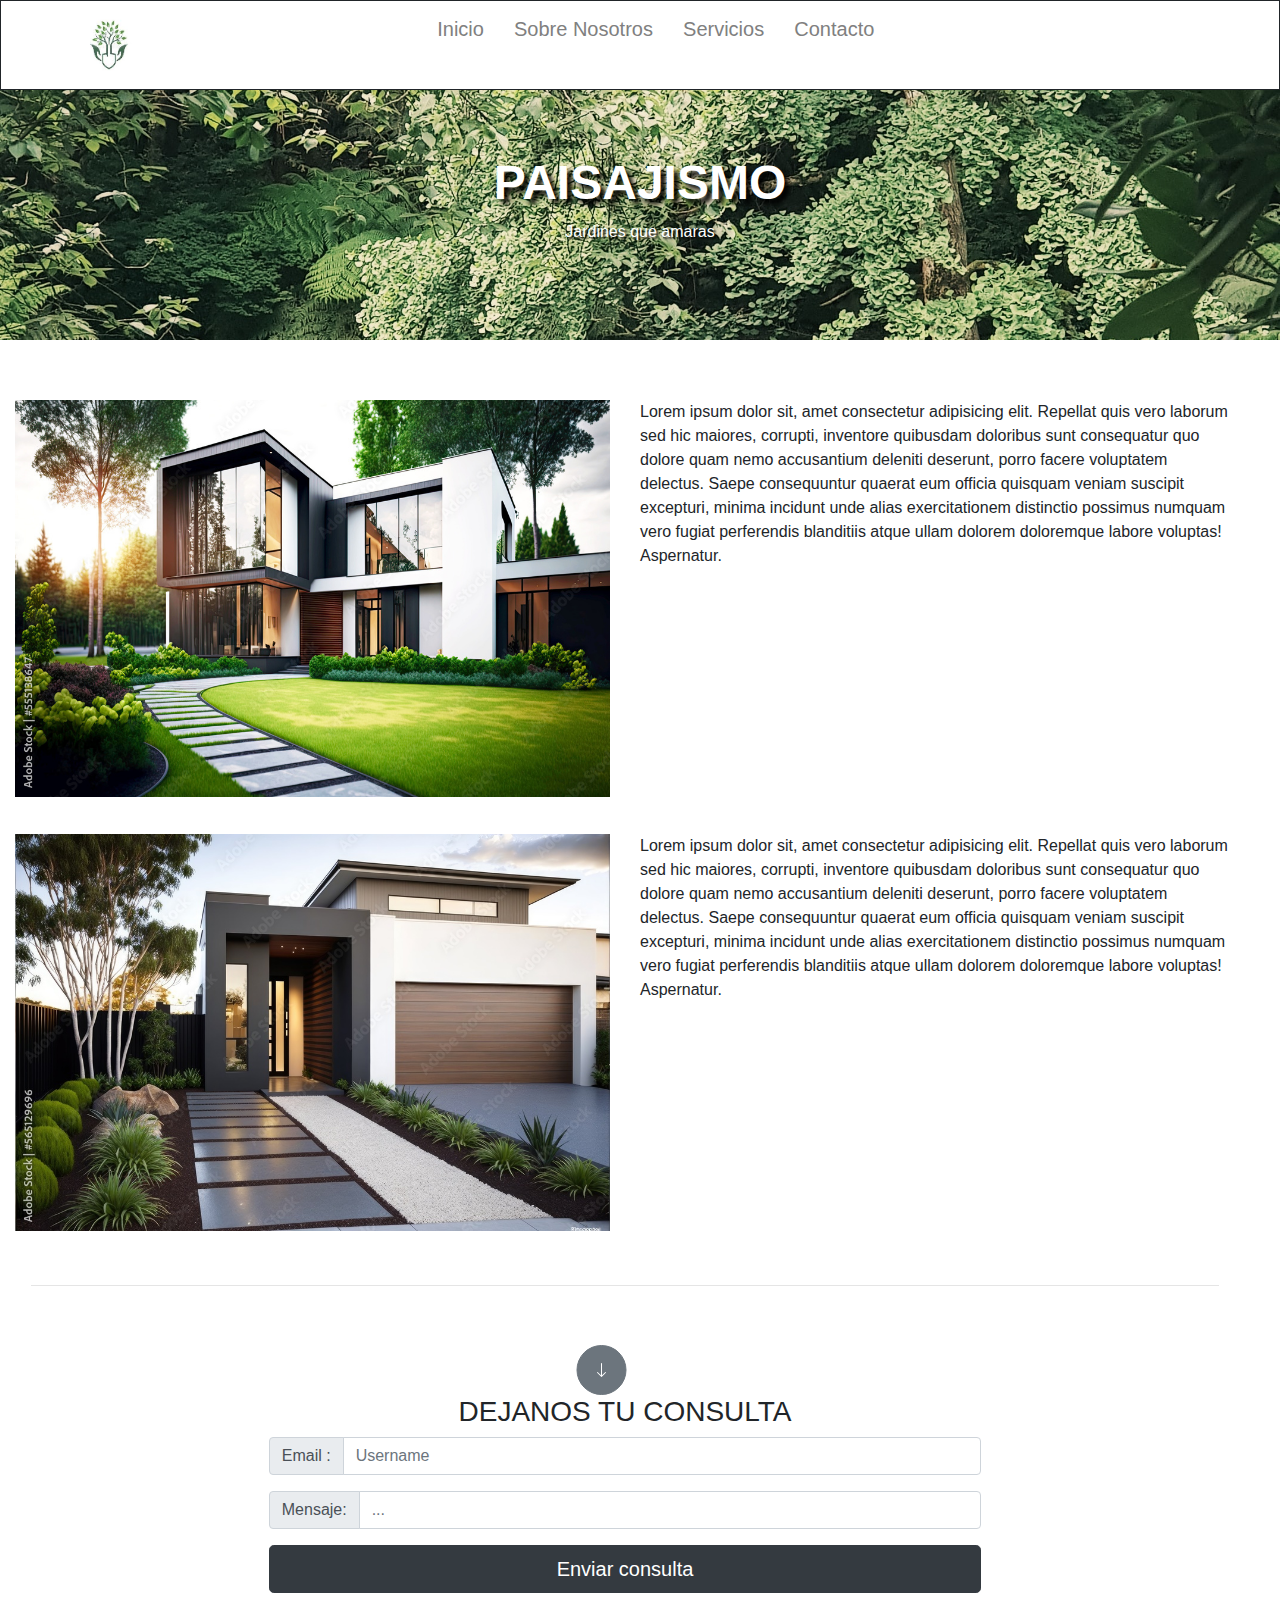
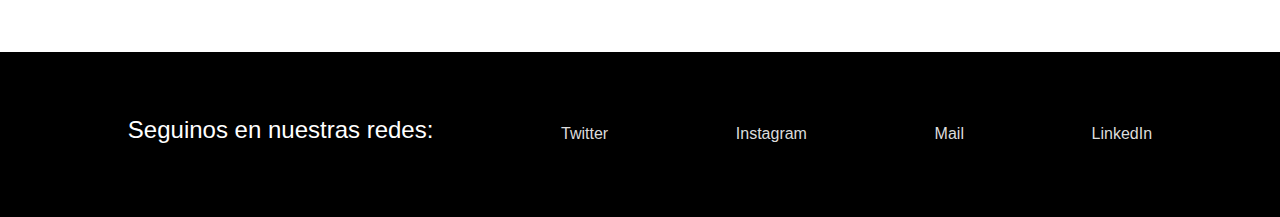
<file: index.html>
<html lang="es">
<head>
    <meta charset="UTF-8">
    <meta http-equiv="X-UA-Compatible" content="IE=edge">
    <meta name="viewport" content="width=device-width, initial-scale=1.0">
    <meta name="description" content="diseño de jardines y espacios exteriores, paisajismo, cuidado del medio ambiente">
    <meta name="keywords" content=" jardines, naturaleza, plantas">
    <title>Paisajismo y Jardineria</title>
    <link rel="stylesheet" href="bootstrap-4.6.2-dist/bootstrap-4.6.2-dist/css/bootstrap.css">
    <link rel="stylesheet" href="css/style.css">
  
</head>
<body>
<header class="menuu">
    <img class="logo" src="[data-uri]" alt="">
    <nav class="navbarr">
        <ul>
            <li class="limenu"><a href="index.html">Inicio</a></li>
            <li class="limenu"><a href="sobrenosotros.html"> Sobre Nosotros</a></li>
            <li class="limenu"><a href="servicios.html"> Servicios</a></li>
            <li class="limenu"><a href="#contacto"> Contacto</a></li>
        </ul>
    </nav>
</header>
<section class="articulo1" id="inicio">
        <h1>PAISAJISMO</h1>
        <p class="subtitulo"> Jardines que amaras</p>
</section>
<main class="container-fluid row orgseccion">
    <img class="col-md-6 seccion2img" src="./img/5.jpeg" alt=" jardines llenos de vida  ">
    <p class="col-md-6 seccion2parrafo">Lorem ipsum dolor sit, amet consectetur adipisicing elit. Repellat quis vero laborum sed hic maiores, corrupti, inventore quibusdam doloribus sunt consequatur quo dolore quam nemo accusantium deleniti deserunt, porro facere voluptatem delectus. Saepe consequuntur quaerat eum officia quisquam veniam suscipit excepturi, minima incidunt unde alias exercitationem distinctio possimus numquam vero fugiat perferendis blanditiis atque ullam dolorem doloremque labore voluptas! Aspernatur.</p>
    <img class="col-md-6 seccion2img" src="./img/4.jpeg" alt="crea un oasis en casa ">
    <p class="col-md-6 seccion2parrafo">Lorem ipsum dolor sit, amet consectetur adipisicing elit. Repellat quis vero laborum sed hic maiores, corrupti, inventore quibusdam doloribus sunt consequatur quo dolore quam nemo accusantium deleniti deserunt, porro facere voluptatem delectus. Saepe consequuntur quaerat eum officia quisquam veniam suscipit excepturi, minima incidunt unde alias exercitationem distinctio possimus numquam vero fugiat perferendis blanditiis atque ullam dolorem doloremque labore voluptas! Aspernatur.</p>
    <div class="seccion3">
        <hr class="hr" />
        <div class="divformulario">
        <form id="contacto" role="form" >
                <button type="button" class="btn btn-secondary animation">
                    <svg xmlns="http://www.w3.org/2000/svg" width="16" height="16" fill="currentColor" class="bi bi-arrow-down" viewBox="0 0 16 16">
                    <path fill-rule="evenodd" d="M8 1a.5.5 0 0 1 .5.5v11.793l3.146-3.147a.5.5 0 0 1 .708.708l-4 4a.5.5 0 0 1-.708 0l-4-4a.5.5 0 0 1 .708-.708L7.5 13.293V1.5A.5.5 0 0 1 8 1z"></path>
                    </svg>
                </button>
            <h3>DEJANOS TU CONSULTA</h3>
                <div class="input-group mb-3">
                <div class="input-group-prepend">
                  <span class="input-group-text" id="basic-addon1">Email :</span>
                </div>
                <input type="text" class="form-control" placeholder="Username" aria-label="@" aria-describedby="basic-addon1" required>
              </div>
              <div class="input-group mb-3">
                <div class="input-group-prepend">
                  <span class="input-group-text" id="basic-addon1">Mensaje:</span>
                </div>
                <input type="text" class="form-control" placeholder="..." aria-label="Username" aria-describedby="basic-addon1">
              </div>
              <button type="button" class="btn btn-dark btn-primary  btn-lg btn-block">Enviar consulta</button>
        </form>
        </div>
    </div>
</main>
<footer class="seccion4">
    <section class="footersection">
        <h4>Seguinos en nuestras redes:</h4>
        <a href="">Twitter</a>
        <a href="">Instagram</a>
        <a href="mailto: mariaandrealozano01@gmail.com">Mail</a>
        <a href="">LinkedIn</a>
    </section>
</footer>
</body>
</html>
</file>
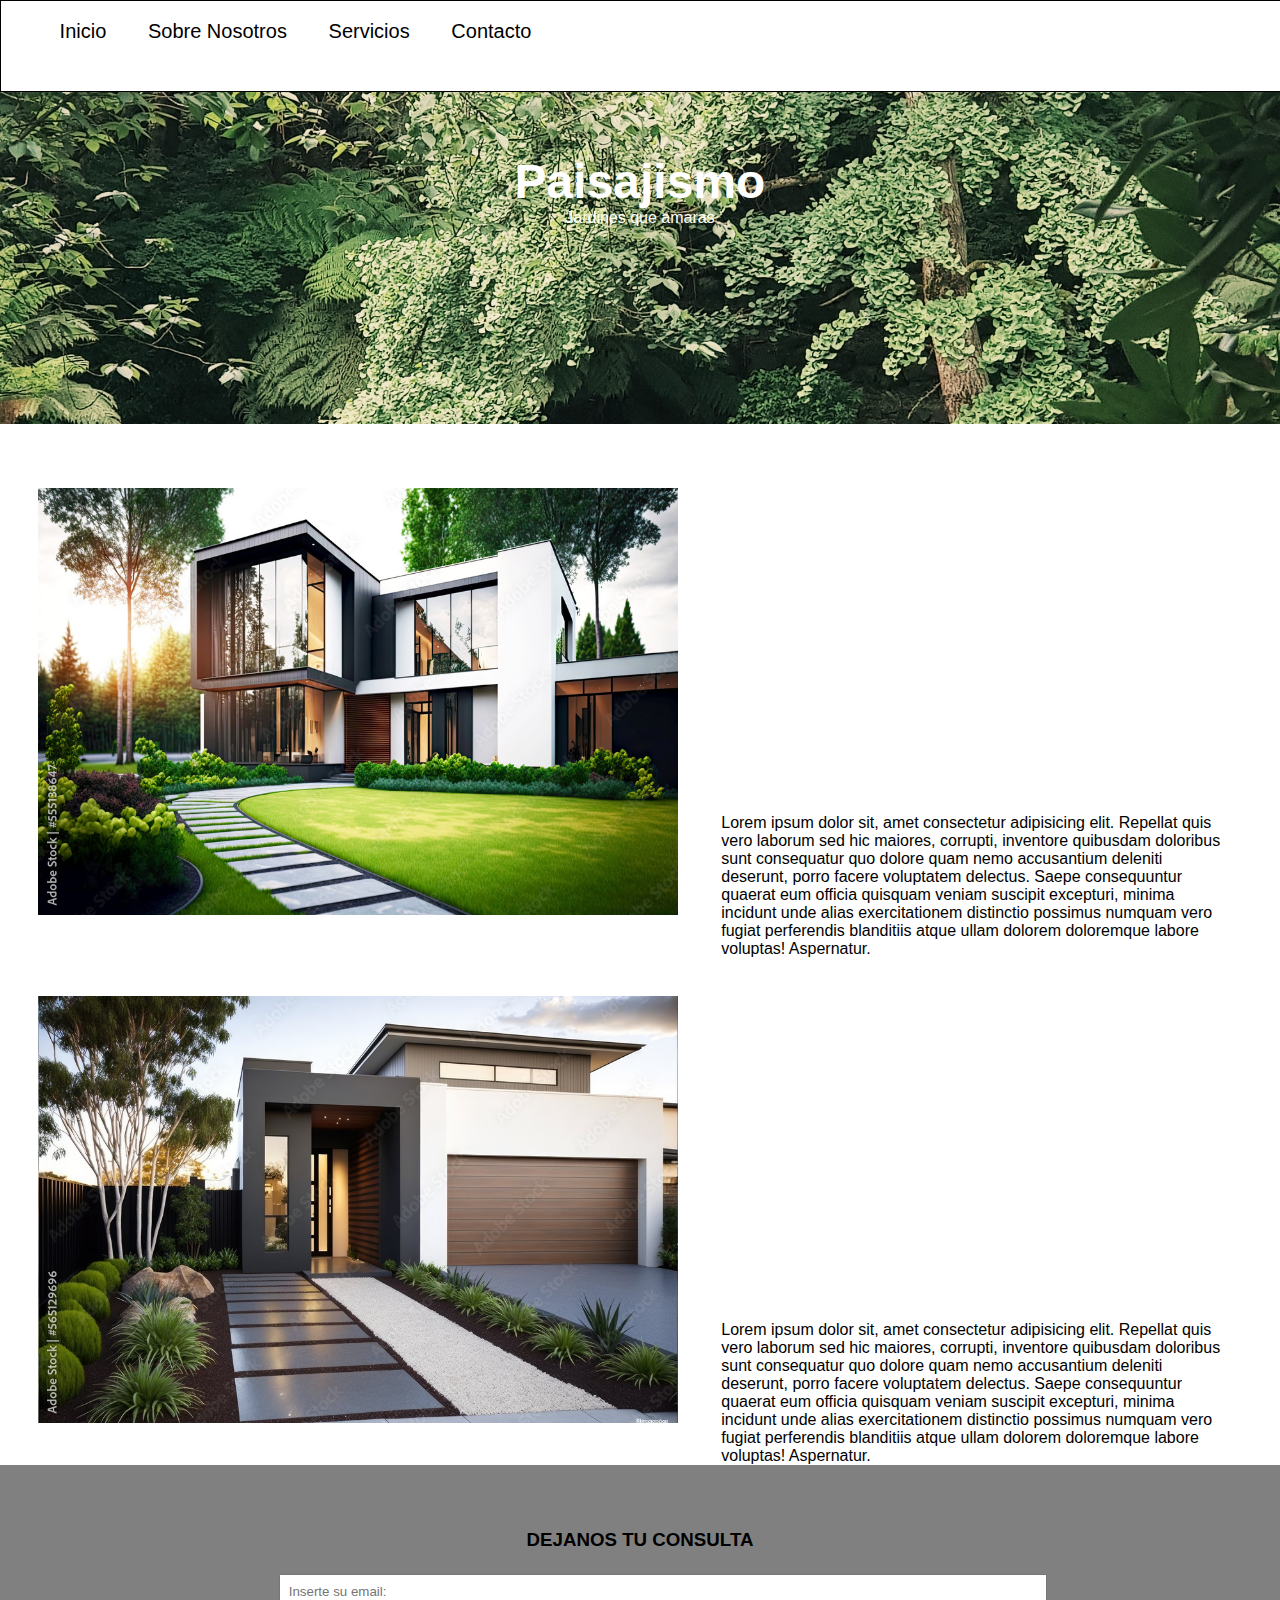
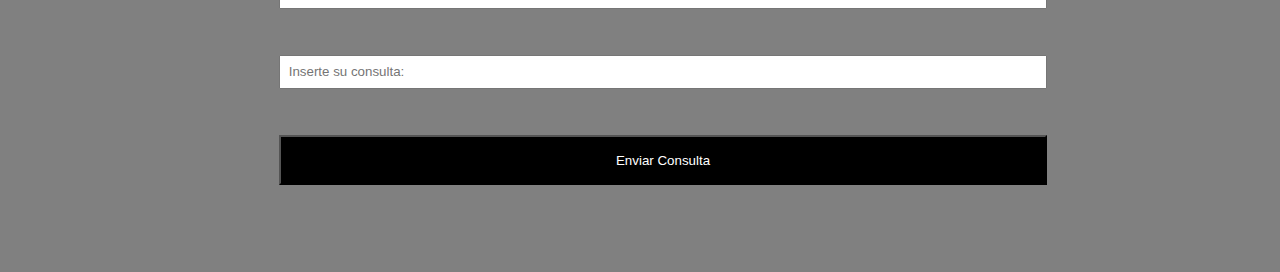
<file: entregas/primeraentrega/index.html>
<html lang="es">
<head>
    <meta charset="UTF-8">
    <meta http-equiv="X-UA-Compatible" content="IE=edge">
    <meta name="viewport" content="width=device-width, initial-scale=1.0">
    <title>Paisajismo y Jardineria</title>
    <link rel="stylesheet" href="css/estilo.css">
</head>
<body>
    <nav class="menu">
        <ul>
            <li class="limenu"><a href="index.html">Inicio</a></li>
            <li class="limenu"><a href="sobrenosotros.html"> Sobre Nosotros</a></li>
            <li class="limenu"><a href="servicios.html"> Servicios</a></li>
            <li class="limenu"><a href="#contacto"> Contacto</a></li>
        </ul>
    </nav>
<section class="articulo1" id="inicio">
        <h1>Paisajismo</h1>
        <p class="subtitulo"> Jardines que amaras</p>
</section>        
<div class="seccion2">
    <img class="seccion2img" src="./img/5.jpeg" alt="Extensión de terreno  ">
    <p class="seccion2parrafo">Lorem ipsum dolor sit, amet consectetur adipisicing elit. Repellat quis vero laborum sed hic maiores, corrupti, inventore quibusdam doloribus sunt consequatur quo dolore quam nemo accusantium deleniti deserunt, porro facere voluptatem delectus. Saepe consequuntur quaerat eum officia quisquam veniam suscipit excepturi, minima incidunt unde alias exercitationem distinctio possimus numquam vero fugiat perferendis blanditiis atque ullam dolorem doloremque labore voluptas! Aspernatur.</p>
    <img class="seccion2img" src="./img/4.jpeg" alt="Extensión de terreno  ">
    <p class="seccion2parrafo">Lorem ipsum dolor sit, amet consectetur adipisicing elit. Repellat quis vero laborum sed hic maiores, corrupti, inventore quibusdam doloribus sunt consequatur quo dolore quam nemo accusantium deleniti deserunt, porro facere voluptatem delectus. Saepe consequuntur quaerat eum officia quisquam veniam suscipit excepturi, minima incidunt unde alias exercitationem distinctio possimus numquam vero fugiat perferendis blanditiis atque ullam dolorem doloremque labore voluptas! Aspernatur.</p>
    <div class="seccion3">
        <div class="divformulario">
        <form action="" id="contacto" >
            <h3>DEJANOS TU CONSULTA</h3>
            <input type="email" name="" placeholder="Inserte su email:" id="" required>
            <input type="text" placeholder="Inserte su consulta:" required>
            <input type="button" value="Enviar Consulta" class="button">
    
        </form>
        </div>
    </div>
</div>

    
</body>
</html>
</file>
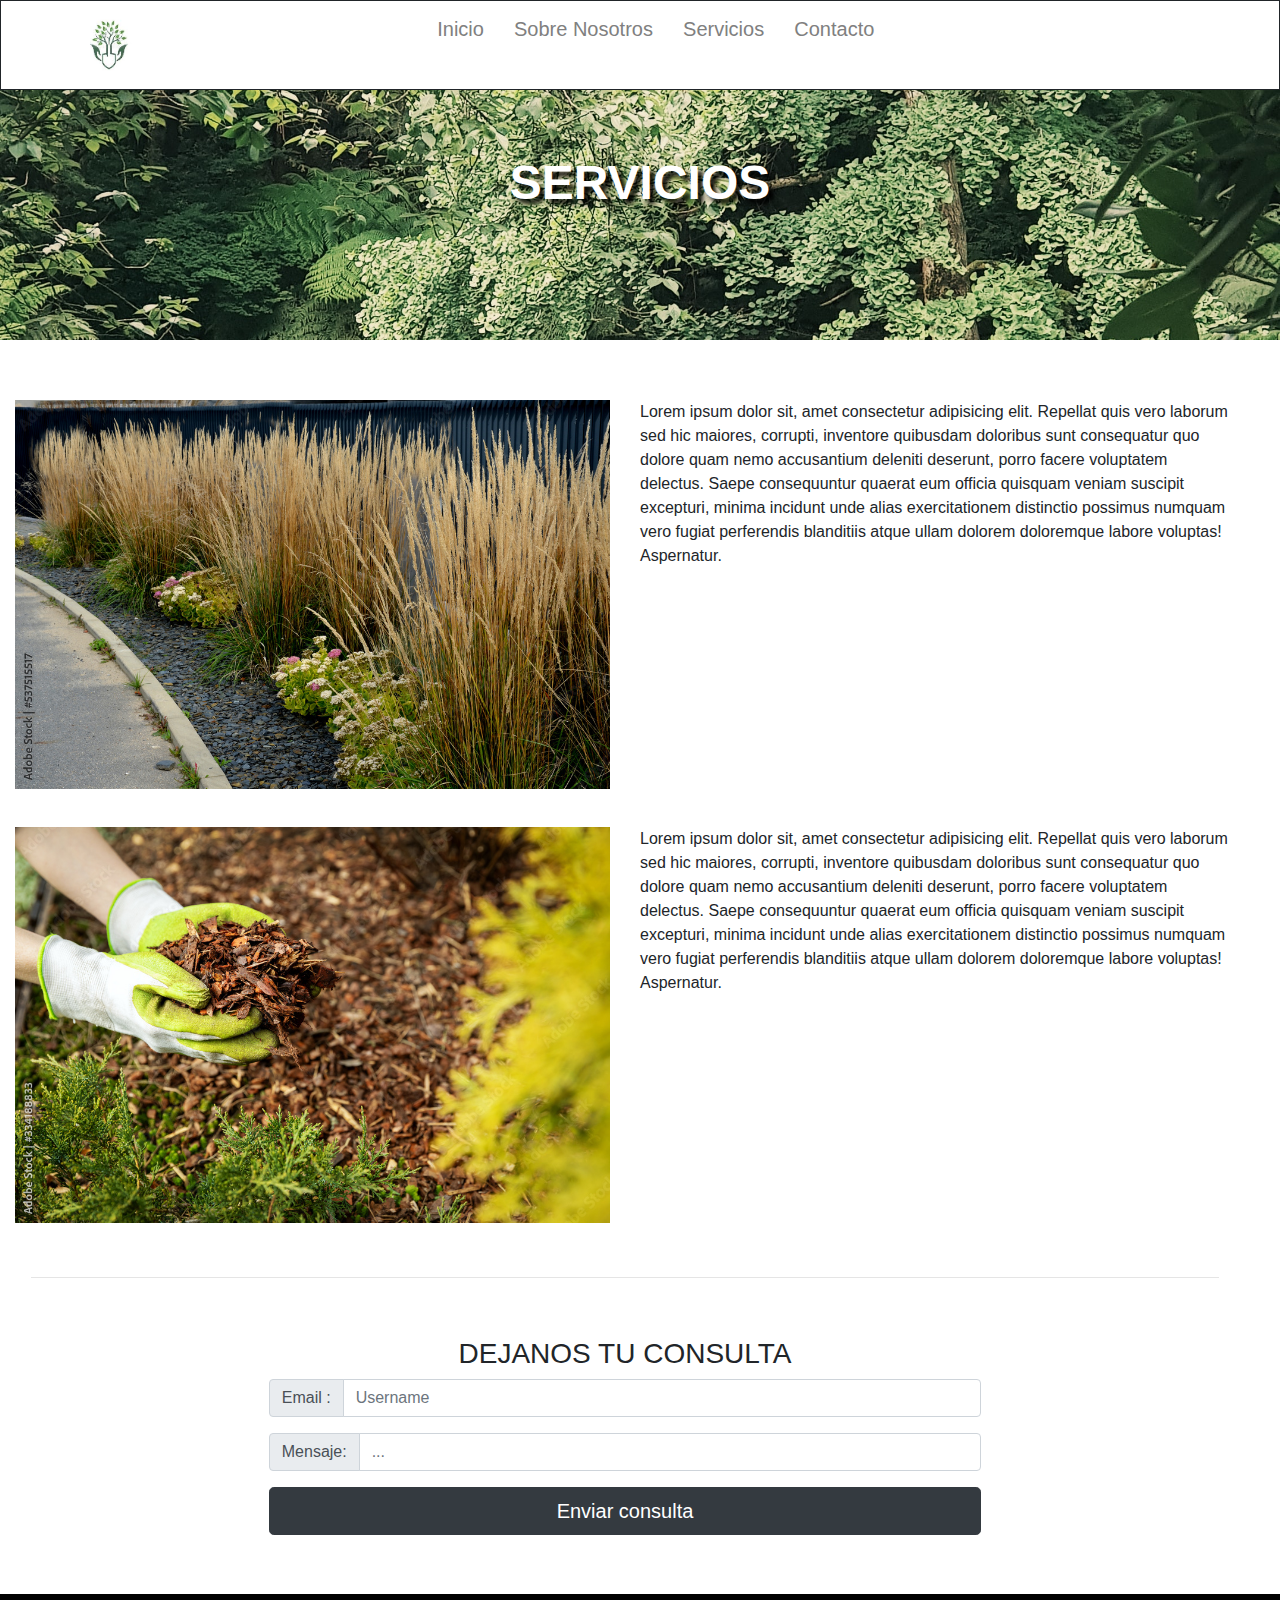
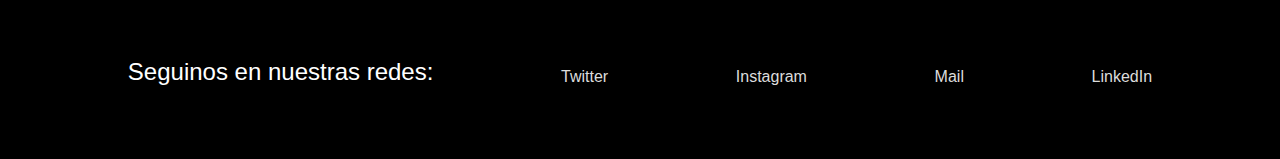
<file: servicios.html>
<html lang="es">
<head>
    <meta charset="UTF-8">
    <meta http-equiv="X-UA-Compatible" content="IE=edge">
    <meta name="viewport" content="width=device-width, initial-scale=1.0">
    <meta name="description" content="diseño de jardines y espacios exteriores, paisajismo, cuidado del medio ambiente">
    <meta name="keywords" content=" jardines, naturaleza, plantas">
    <title>Paisajismo y Jardineria</title>
    <link rel="stylesheet" href="bootstrap-4.6.2-dist/bootstrap-4.6.2-dist/css/bootstrap.css">
    <link rel="stylesheet" href="css/style.css">
  
</head>
<body>
<header class="menuu">
    <img class="logo" src="[data-uri]" alt="">
    <nav class="navbarr">
        <ul>
            <li class="limenu"><a href="index.html">Inicio</a></li>
            <li class="limenu"><a href="sobrenosotros.html"> Sobre Nosotros</a></li>
            <li class="limenu"><a href="servicios.html"> Servicios</a></li>
            <li class="limenu"><a href="#contacto"> Contacto</a></li>
        </ul>
    </nav>
</header>
<section class="articulo1" id="inicio">
        <h1>SERVICIOS</h1>
        <p class="subtitulo"></p>
</section>
<main class="container-fluid row orgseccion">
    <img class="col-md-6 seccion2img" src="./img/6.jpeg" alt=" jardines llenos de vida  ">
    <p class="col-md-6 seccion2parrafo">Lorem ipsum dolor sit, amet consectetur adipisicing elit. Repellat quis vero laborum sed hic maiores, corrupti, inventore quibusdam doloribus sunt consequatur quo dolore quam nemo accusantium deleniti deserunt, porro facere voluptatem delectus. Saepe consequuntur quaerat eum officia quisquam veniam suscipit excepturi, minima incidunt unde alias exercitationem distinctio possimus numquam vero fugiat perferendis blanditiis atque ullam dolorem doloremque labore voluptas! Aspernatur.</p>
    <img class="col-md-6 seccion2img" src="./img/3.jpeg" alt="crea un oasis en casa ">
    <p class="col-md-6 seccion2parrafo">Lorem ipsum dolor sit, amet consectetur adipisicing elit. Repellat quis vero laborum sed hic maiores, corrupti, inventore quibusdam doloribus sunt consequatur quo dolore quam nemo accusantium deleniti deserunt, porro facere voluptatem delectus. Saepe consequuntur quaerat eum officia quisquam veniam suscipit excepturi, minima incidunt unde alias exercitationem distinctio possimus numquam vero fugiat perferendis blanditiis atque ullam dolorem doloremque labore voluptas! Aspernatur.</p>
    <div class="seccion3">
        <hr class="hr" />
        <div class="divformulario">
        <form id="contacto" role="form" >
            <h3>DEJANOS TU CONSULTA</h3>
                <div class="input-group mb-3">
                <div class="input-group-prepend">
                  <span class="input-group-text" id="basic-addon1">Email :</span>
                </div>
                <input type="text" class="form-control" placeholder="Username" aria-label="@" aria-describedby="basic-addon1" required>
              </div>
              <div class="input-group mb-3">
                <div class="input-group-prepend">
                  <span class="input-group-text" id="basic-addon1">Mensaje:</span>
                </div>
                <input type="text" class="form-control" placeholder="..." aria-label="Username" aria-describedby="basic-addon1">
              </div>
              <button type="button" class="btn btn-dark btn-primary  btn-lg btn-block">Enviar consulta</button>
        </form>
        </div>
    </div>
</main>
<footer class="seccion4">
    <section class="footersection">
        <h4>Seguinos en nuestras redes:</h4>
        <a href="">Twitter</a>
        <a href="">Instagram</a>
        <a href="mailto: mariaandrealozano01@gmail.com">Mail</a>
        <a href="">LinkedIn</a>
    </section>
</footer>
</body>
</html>
</file>
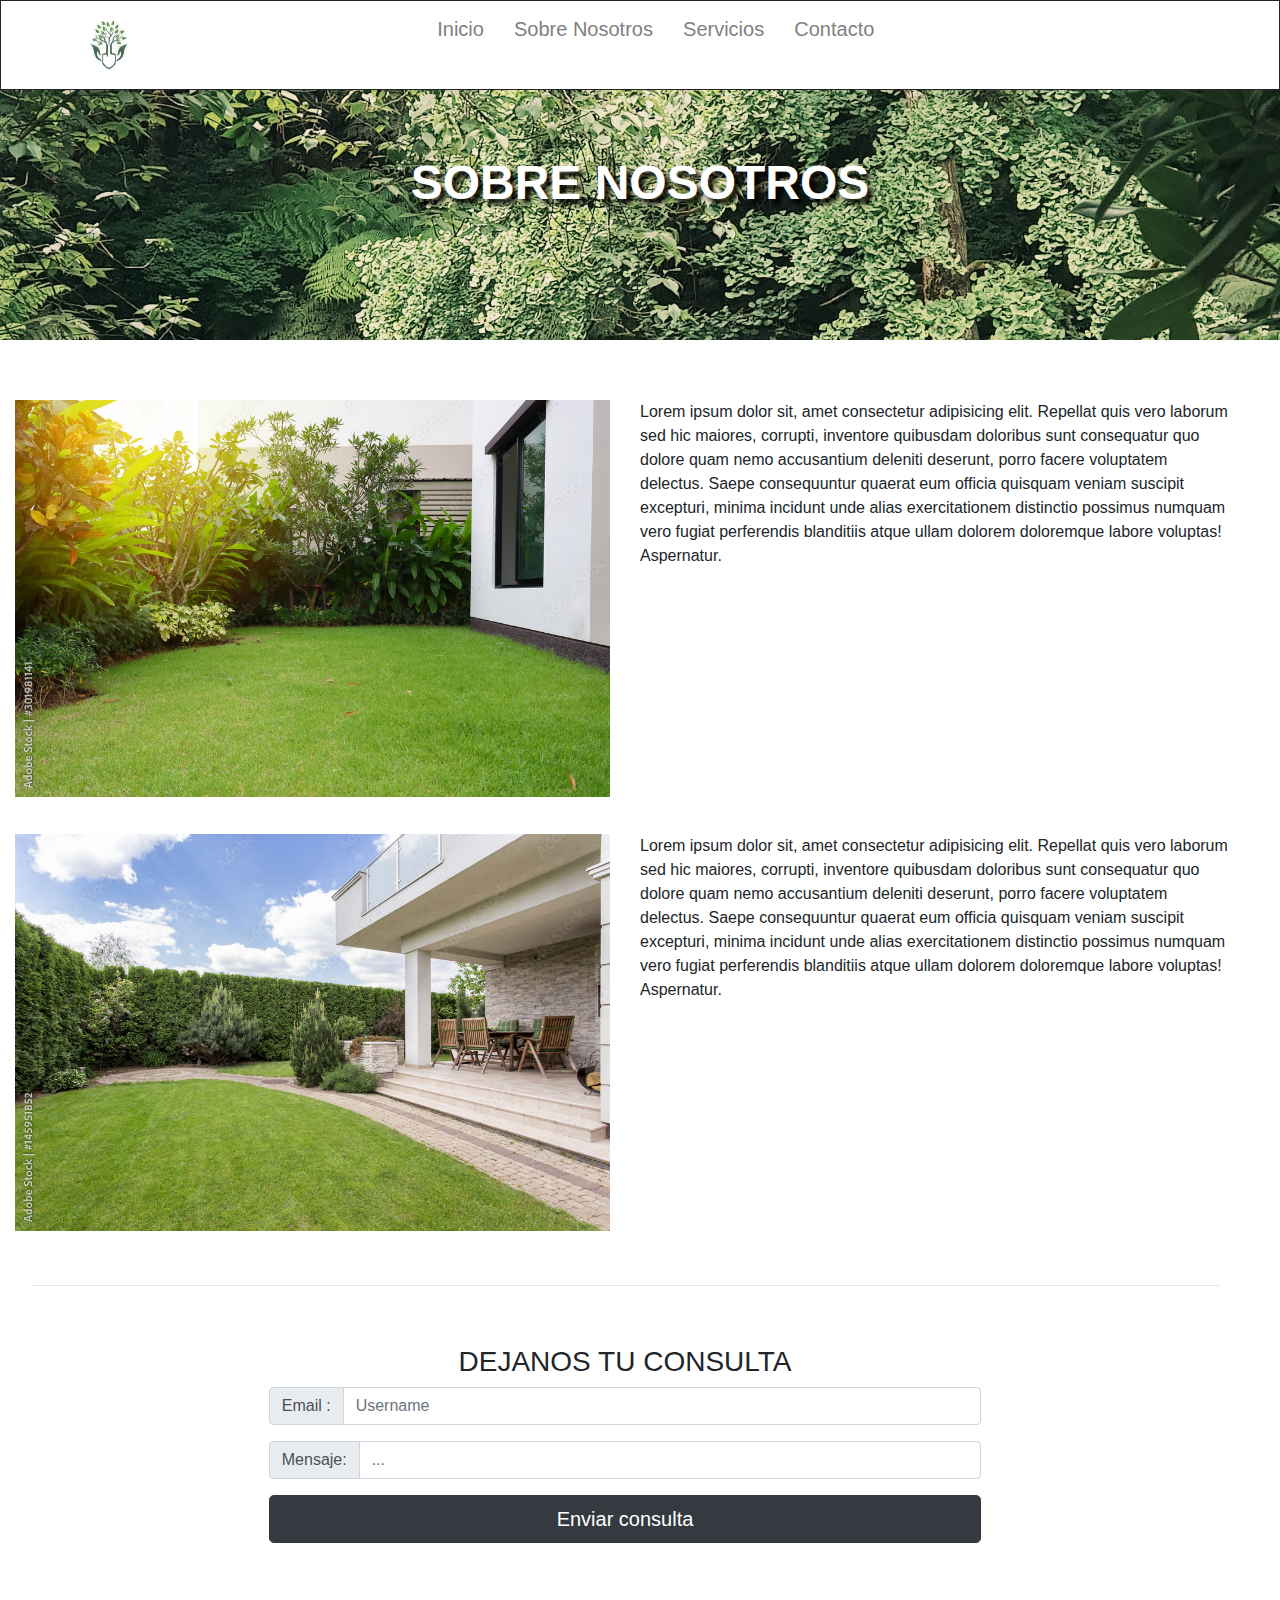
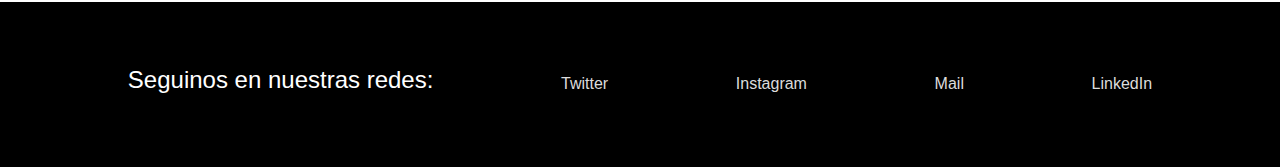
<file: sobrenosotros.html>
<html lang="es">
<head>
    <meta charset="UTF-8">
    <meta http-equiv="X-UA-Compatible" content="IE=edge">
    <meta name="viewport" content="width=device-width, initial-scale=1.0">
    <meta name="description" content="diseño de jardines y espacios exteriores, paisajismo, cuidado del medio ambiente">
    <meta name="keywords" content=" jardines, naturaleza, plantas">
    <title>Paisajismo y Jardineria</title>
    <link rel="stylesheet" href="bootstrap-4.6.2-dist/bootstrap-4.6.2-dist/css/bootstrap.css">
    <link rel="stylesheet" href="css/style.css">
  
</head>
<body>
<header class="menuu">
    <img class="logo" src="[data-uri]" alt="">
    <nav class="navbarr">
        <ul>
            <li class="limenu"><a href="index.html">Inicio</a></li>
            <li class="limenu"><a href="sobrenosotros.html"> Sobre Nosotros</a></li>
            <li class="limenu"><a href="servicios.html"> Servicios</a></li>
            <li class="limenu"><a href="#contacto"> Contacto</a></li>
        </ul>
    </nav>
</header>
<section class="articulo1" id="inicio">
        <h1>SOBRE NOSOTROS</h1>
        <p class="subtitulo"></p>
</section>
<main class="container-fluid row orgseccion">
    <img class="col-md-6 seccion2img" src="./img/1.jpeg" alt=" jardines llenos de vida  ">
    <p class="col-md-6 seccion2parrafo">Lorem ipsum dolor sit, amet consectetur adipisicing elit. Repellat quis vero laborum sed hic maiores, corrupti, inventore quibusdam doloribus sunt consequatur quo dolore quam nemo accusantium deleniti deserunt, porro facere voluptatem delectus. Saepe consequuntur quaerat eum officia quisquam veniam suscipit excepturi, minima incidunt unde alias exercitationem distinctio possimus numquam vero fugiat perferendis blanditiis atque ullam dolorem doloremque labore voluptas! Aspernatur.</p>
    <img class="col-md-6 seccion2img" src="./img/2.jpeg" alt="crea un oasis en casa ">
    <p class="col-md-6 seccion2parrafo">Lorem ipsum dolor sit, amet consectetur adipisicing elit. Repellat quis vero laborum sed hic maiores, corrupti, inventore quibusdam doloribus sunt consequatur quo dolore quam nemo accusantium deleniti deserunt, porro facere voluptatem delectus. Saepe consequuntur quaerat eum officia quisquam veniam suscipit excepturi, minima incidunt unde alias exercitationem distinctio possimus numquam vero fugiat perferendis blanditiis atque ullam dolorem doloremque labore voluptas! Aspernatur.</p>
    <div class="seccion3">
        <hr class="hr" />
        <div class="divformulario">
        <form id="contacto" role="form" >
            <h3>DEJANOS TU CONSULTA</h3>
                <div class="input-group mb-3">
                <div class="input-group-prepend">
                  <span class="input-group-text" id="basic-addon1">Email :</span>
                </div>
                <input type="text" class="form-control" placeholder="Username" aria-label="@" aria-describedby="basic-addon1" required>
              </div>
              <div class="input-group mb-3">
                <div class="input-group-prepend">
                  <span class="input-group-text" id="basic-addon1">Mensaje:</span>
                </div>
                <input type="text" class="form-control" placeholder="..." aria-label="Username" aria-describedby="basic-addon1">
              </div>
              <button type="button" class="btn btn-dark btn-primary  btn-lg btn-block">Enviar consulta</button>
        </form>
        </div>
    </div>
</main>
<footer class="seccion4">
    <section class="footersection">
        <h4>Seguinos en nuestras redes:</h4>
        <a href="">Twitter</a>
        <a href="">Instagram</a>
        <a href="mailto: mariaandrealozano01@gmail.com">Mail</a>
        <a href="">LinkedIn</a>
    </section>
</footer>
</body>
</html>
</file>
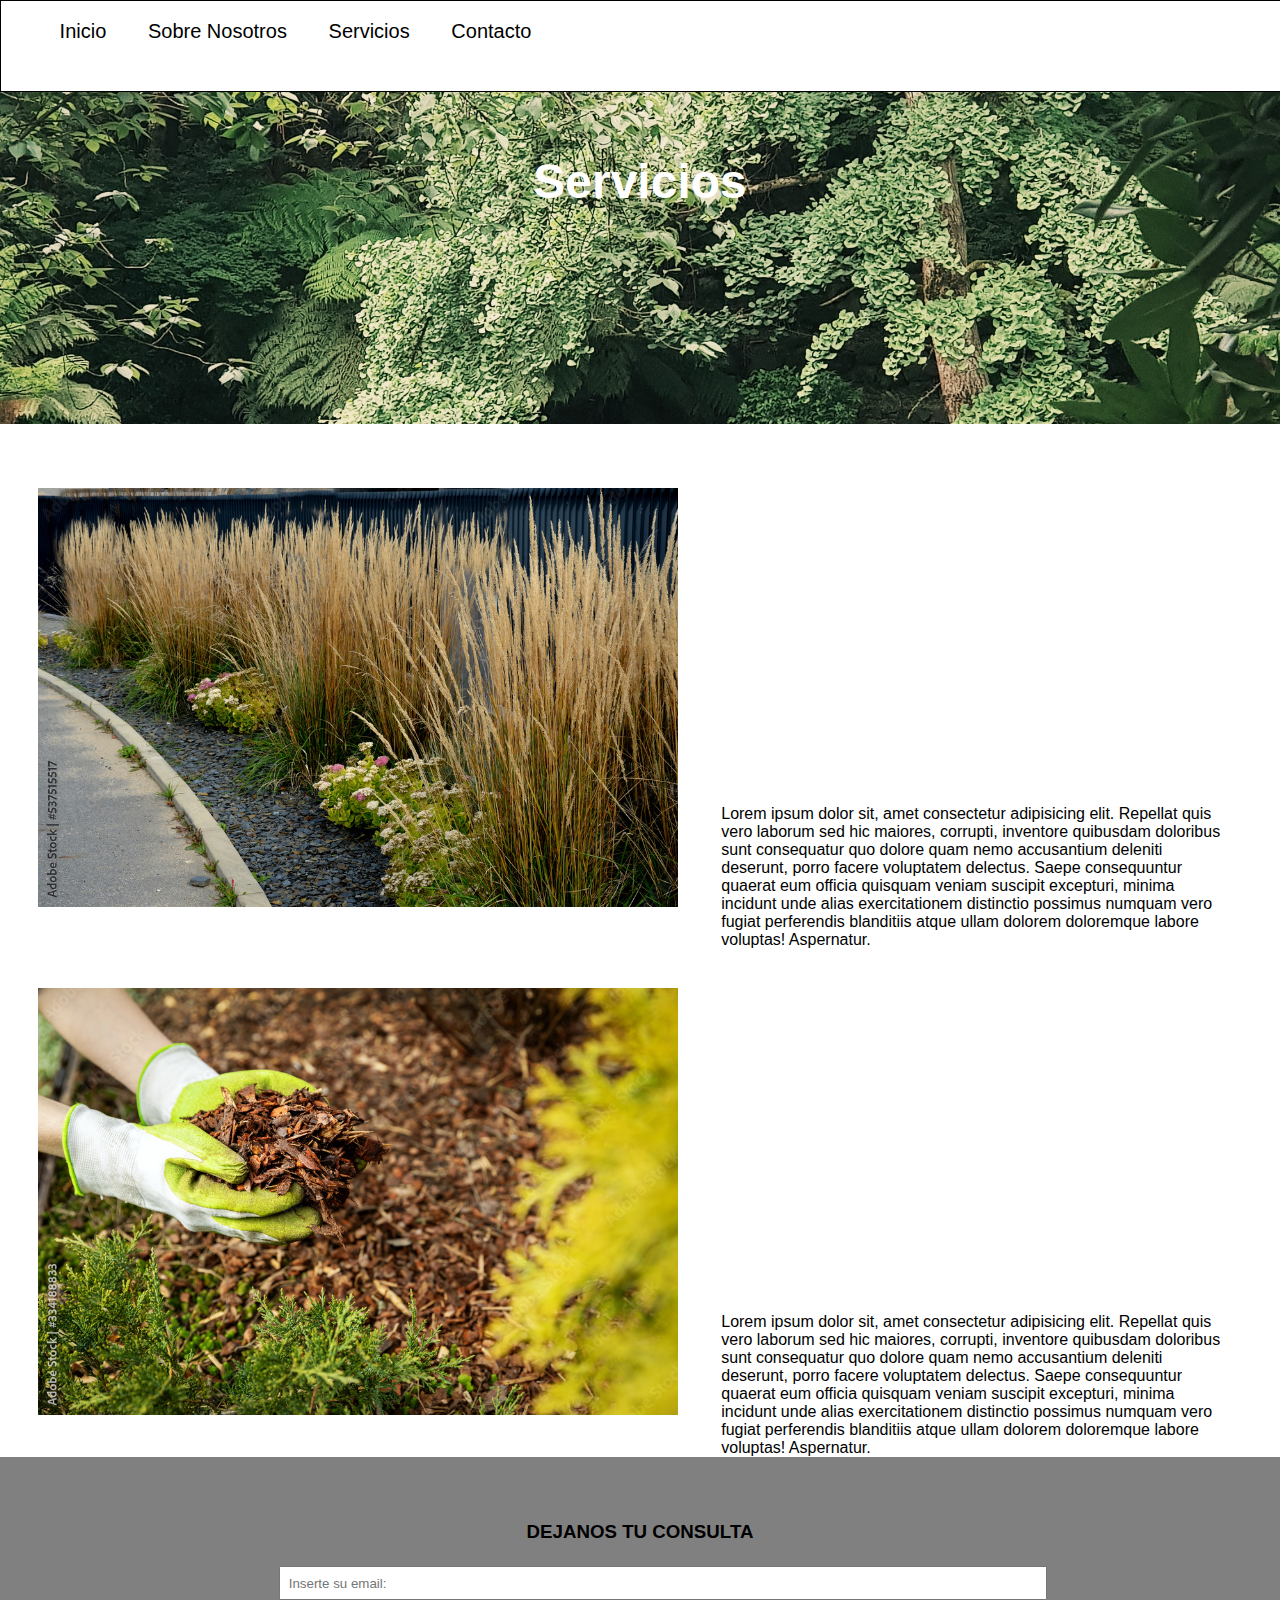
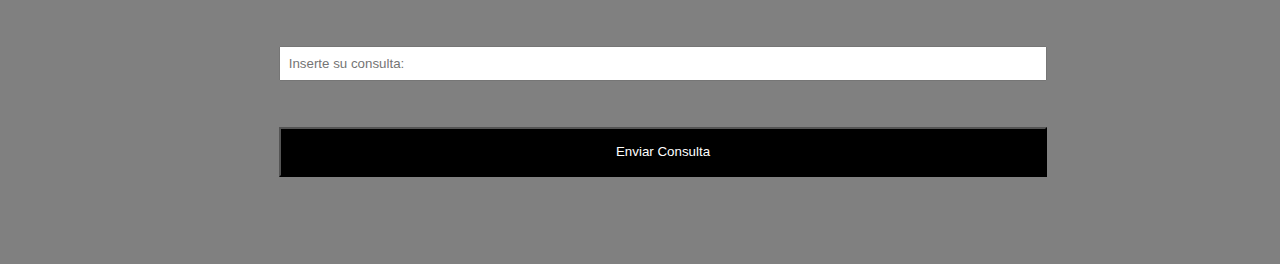
<file: entregas/primeraentrega/servicios.html>
<html lang="es">
<head>
    <meta charset="UTF-8">
    <meta http-equiv="X-UA-Compatible" content="IE=edge">
    <meta name="viewport" content="width=device-width, initial-scale=1.0">
    <title>Paisajismo y Jardineria</title>
    <link rel="stylesheet" href="css/estilo.css">
</head>
<body>
    <nav class="menu">
        <ul>
            <li class="limenu"><a href="index.html">Inicio</a></li>
            <li class="limenu"><a href="sobrenosotros.html"> Sobre Nosotros</a></li>
            <li class="limenu"><a href="servicios.html"> Servicios</a></li>
            <li class="limenu"><a href="#contacto"> Contacto</a></li>
        </ul>
    </nav>
<section class="articulo1" id="inicio">
        <h1>Servicios</h1>
</section>        
<div class="seccion2">
    <img class="seccion2img" src="./img/6.jpeg" alt="Extensión de terreno  ">
    <p class="seccion2parrafo">Lorem ipsum dolor sit, amet consectetur adipisicing elit. Repellat quis vero laborum sed hic maiores, corrupti, inventore quibusdam doloribus sunt consequatur quo dolore quam nemo accusantium deleniti deserunt, porro facere voluptatem delectus. Saepe consequuntur quaerat eum officia quisquam veniam suscipit excepturi, minima incidunt unde alias exercitationem distinctio possimus numquam vero fugiat perferendis blanditiis atque ullam dolorem doloremque labore voluptas! Aspernatur.</p>
    <img class="seccion2img" src="./img/3.jpeg" alt="Extensión de terreno  ">
    <p class="seccion2parrafo">Lorem ipsum dolor sit, amet consectetur adipisicing elit. Repellat quis vero laborum sed hic maiores, corrupti, inventore quibusdam doloribus sunt consequatur quo dolore quam nemo accusantium deleniti deserunt, porro facere voluptatem delectus. Saepe consequuntur quaerat eum officia quisquam veniam suscipit excepturi, minima incidunt unde alias exercitationem distinctio possimus numquam vero fugiat perferendis blanditiis atque ullam dolorem doloremque labore voluptas! Aspernatur.</p>
    <div class="seccion3">
        <div class="divformulario">
        <form action="" id="contacto" >
            <h3>DEJANOS TU CONSULTA</h3>
            <input type="email" name="" placeholder="Inserte su email:" id="" required>
            <input type="text" placeholder="Inserte su consulta:" required>
            <input type="button" value="Enviar Consulta" class="button">
    
        </form>
        </div>
    </div>
    </div>
</div>

    
</body>
</html>
</file>
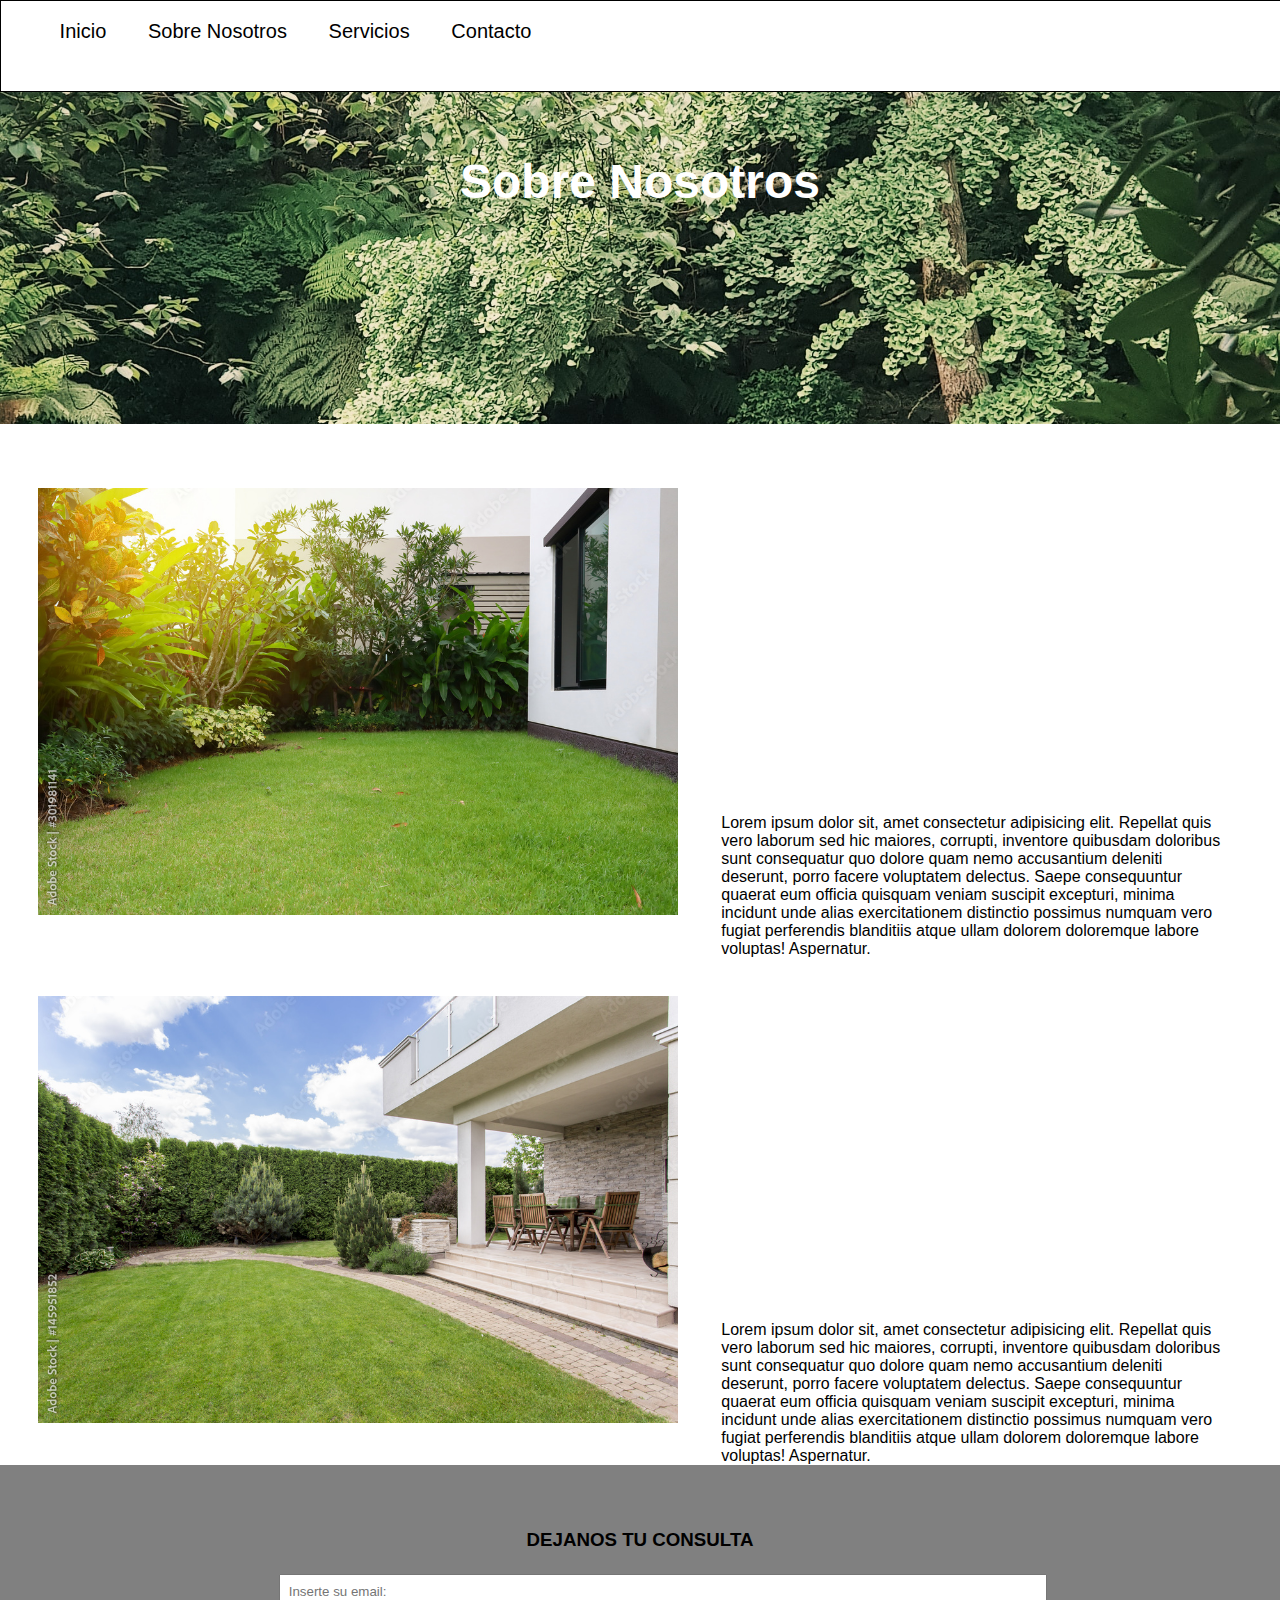
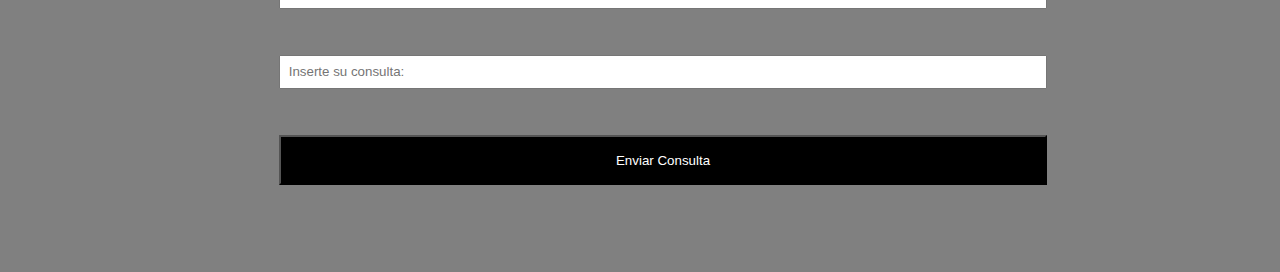
<file: entregas/primeraentrega/sobrenosotros.html>
<html lang="es">
<head>
    <meta charset="UTF-8">
    <meta http-equiv="X-UA-Compatible" content="IE=edge">
    <meta name="viewport" content="width=device-width, initial-scale=1.0">
    <title>Paisajismo y Jardineria</title>
    <link rel="stylesheet" href="css/estilo.css">
</head>
<body>
    <nav class="menu">
        <ul>
            <li class="limenu"><a href="index.html">Inicio</a></li>
            <li class="limenu"><a href="sobrenosotros.html"> Sobre Nosotros</a></li>
            <li class="limenu"><a href="servicios.html"> Servicios</a></li>
            <li class="limenu"><a href="#contacto"> Contacto</a></li>
        </ul>
    </nav>
<section class="articulo1" id="inicio">
        <h1>Sobre Nosotros</h1>
</section>        
<div class="seccion2">
    <img class="seccion2img" src="./img/1.jpeg" alt="Extensión de terreno  ">
    <p class="seccion2parrafo">Lorem ipsum dolor sit, amet consectetur adipisicing elit. Repellat quis vero laborum sed hic maiores, corrupti, inventore quibusdam doloribus sunt consequatur quo dolore quam nemo accusantium deleniti deserunt, porro facere voluptatem delectus. Saepe consequuntur quaerat eum officia quisquam veniam suscipit excepturi, minima incidunt unde alias exercitationem distinctio possimus numquam vero fugiat perferendis blanditiis atque ullam dolorem doloremque labore voluptas! Aspernatur.</p>
    <img class="seccion2img" src="./img/2.jpeg" alt="Extensión de terreno  ">
    <p class="seccion2parrafo">Lorem ipsum dolor sit, amet consectetur adipisicing elit. Repellat quis vero laborum sed hic maiores, corrupti, inventore quibusdam doloribus sunt consequatur quo dolore quam nemo accusantium deleniti deserunt, porro facere voluptatem delectus. Saepe consequuntur quaerat eum officia quisquam veniam suscipit excepturi, minima incidunt unde alias exercitationem distinctio possimus numquam vero fugiat perferendis blanditiis atque ullam dolorem doloremque labore voluptas! Aspernatur.</p>
    <div class="seccion3">
        <div class="divformulario">
        <form action="" id="contacto" >
            <h3>DEJANOS TU CONSULTA</h3>
            <input type="email" name="" placeholder="Inserte su email:" id="" required>
            <input type="text" placeholder="Inserte su consulta:" required>
            <input type="button" value="Enviar Consulta" class="button">
    
        </form>
        </div>
    </div>
</div>

    
</body>
</html>
</file>
<file: css/style.css>
* {
  font-family: Helvetica, sans-serif;
  margin: auto;
  /*titulo*/
  /*subtitulo*/
  /*sobre nosotros*/
  /*servicios*/
}
* h1 {
  font-size: 3rem;
  text-align: center;
  color: #fff;
  text-shadow: 5px 5px 5px black;
  font-weight: bold;
}
* .subtitulo {
  color: #fff;
  text-shadow: 2px 2px 2px black;
  text-align: center;
}
* .articulo1 {
  background-image: url("../img/background.jpg");
  background-position: 0%;
  background-repeat: no-repeat;
  background-size: cover;
  background-attachment: fixed;
  width: 100%;
  height: 250px;
  position: absolute;
  top: 10%;
  padding-top: 5%;
  z-index: 2;
}
* .menuu {
  position: fixed;
  top: 0%;
  left: 0%;
  width: 100%;
  height: 10%;
  border: solid 1px;
  background-color: white;
  z-index: 3;
}
* .logo {
  position: absolute;
  height: 100%;
  left: 5%;
}
* .navbarr {
  position: absolute;
  right: 0%;
  width: 70%;
}
* .orgseccion {
  margin-top: 400px;
  background-color: white;
}
* .seccion2img {
  margin-bottom: 3%;
}
* .seccion2parrafo {
  margin-bottom: 3%;
}
* .seccion3 {
  width: 100%;
  height: auto;
  margin-top: 0%;
  margin-bottom: 0%;
  margin-left: 2.5%;
  margin-right: 2.5%;
}
* .seccion4 {
  background-color: #000;
  width: 100%;
  color: white;
  height: auto;
  z-index: 999;
  padding: 5%;
  margin: 0%;
  display: inline-block;
}
* .flex-container {
  display: flex;
  flex-wrap: nowrap;
}
* .footersection {
  display: flex;
  margin: 0%;
}
* .footersection a {
  color: gainsboro;
}
* .divformulario {
  width: 60%;
  margin-top: 5%;
  margin-bottom: 5%;
  margin-left: 20%;
  margin-right: 20%;
}
* input {
  width: 100%;
  padding: 1%;
}
* .button {
  background: black;
  color: white;
  padding: 2%;
}
* h3 {
  text-align: center;
}
* .limenu a {
  color: gray;
}
* a {
  text-decoration: none;
}
* .animation {
  width: 50px;
  height: 50px;
  border-radius: 50%;
  bottom: 0;
  position: relative;
  left: 45%;
  transform: translateX(-25%);
  animation: jump 1s ease-in-out infinite;
}
@keyframes jump {
  0% {
    transform: translateY(0);
  }
  50% {
    transform: translateY(-80px);
  }
  100% {
    transform: translateY(0);
  }
}
* .nosotros {
  background-image: url("../img/2.jpeg");
  background-position: 0%;
  background-repeat: no-repeat;
  background-size: cover;
  background-attachment: fixed;
  width: 100%;
  height: 30%;
  position: absolute;
  z-index: 100;
  top: 10%;
  padding-top: 5%;
  z-index: 2;
}
* .servicios {
  background-image: url("../img/3.jpeg");
  background-position: 0%;
  background-repeat: no-repeat;
  background-size: cover;
  background-attachment: fixed;
  width: 100%;
  height: 30%;
  position: absolute;
  z-index: 100;
  top: 10%;
  padding-top: 5%;
  z-index: 2;
}
@media only screen and (max-width: 700px) {
  * .limenu {
    font-size: 15px;
    color: #000;
    display: inline-block;
    margin: 1.5%;
  }
  * .menuu {
    height: 60px;
  }
  * .navbarr {
    left: 10%;
    top: 15%;
    width: 100%;
  }
  * input {
    display: block;
  }
}
@media only screen and (min-width: 700px) {
  * .limenu {
    display: inline-block;
    margin: 1.5%;
    font-size: 20px;
    vertical-align: center;
  }
  * input {
    display: inline-block;
  }
}/*# sourceMappingURL=style.css.map */
</file>
<file: entregas/primeraentrega/css/estilo.css>
* {
    color: black;
    font-family: Helvetica, sans-serif ;
    margin: auto;
}
/*titulo*/
h1{ 
    font-size: 3rem;
    text-align: center;
    color: #fff;
    font-weight: bold;  
}
/*subtitulo*/
.subtitulo{ 
    color:#fff;
    text-align: center;
}
.articulo1{
    background-image: url("../img/background.jpg");
    background-position: 0%;
    background-repeat: no-repeat;
    background-size: cover;
    background-attachment: fixed;
    width: 100%;
    height:30%;
    position: absolute;
    z-index: 100;
    top:10%;
    padding-top:5%;
    z-index:2;
}
.seccion2img{
    position: relative;
    width:50%;
    margin:3%;
    display: inline-block;
}
.menu{
    position: fixed;
    top:0%;
    left:0%;
    width:100%;
    height: 10%;
    border: solid 1px;
    background-color: white;
    z-index: 3;
}
.seccion2{
    position: absolute;
    top:50%;
}
.seccion2parrafo{
    position: relative;
    width: 40%;
    margin-top:-5%;
    display: inline-block;
}
.seccion3{
    position: absolute;
    background-color: gray;
    width: 100%;
    height: auto;
}
.divformulario{
    width:60%;
    margin-left: 20%;
    margin-right: 20%;
    margin-top: 5%;
    margin-bottom: 5%;
}
input{
    display: inline-block;
    width: 100%;
    margin: 3%;
    padding: 1%;
}

.button{
    background: black;
    color: white;
    padding: 2%;
}

h3{
    text-align: center;
}

.limenu{
    display: inline-block;
    margin:1.5%;
    font-size: 20px;

}
a{
    text-decoration: none;
}
/*sobre nosotros*/

.nosotros{
    background-image: url("../img/2.jpeg");
    background-position: 0%;
    background-repeat: no-repeat;
    background-size: cover;
    background-attachment: fixed;
    width: 100%;
    height:30%;
    position: absolute;
    z-index: 100;
    top:10%;
    padding-top:5%;
    z-index:2;}


    /*servicios*/

    .servicios{
        background-image: url("../img/3.jpeg");
        background-position: 0%;
        background-repeat: no-repeat;
        background-size: cover;
        background-attachment: fixed;
        width: 100%;
        height:30%;
        position: absolute;
        z-index: 100;
        top:10%;
        padding-top:5%;
        z-index:2;}
</file>
